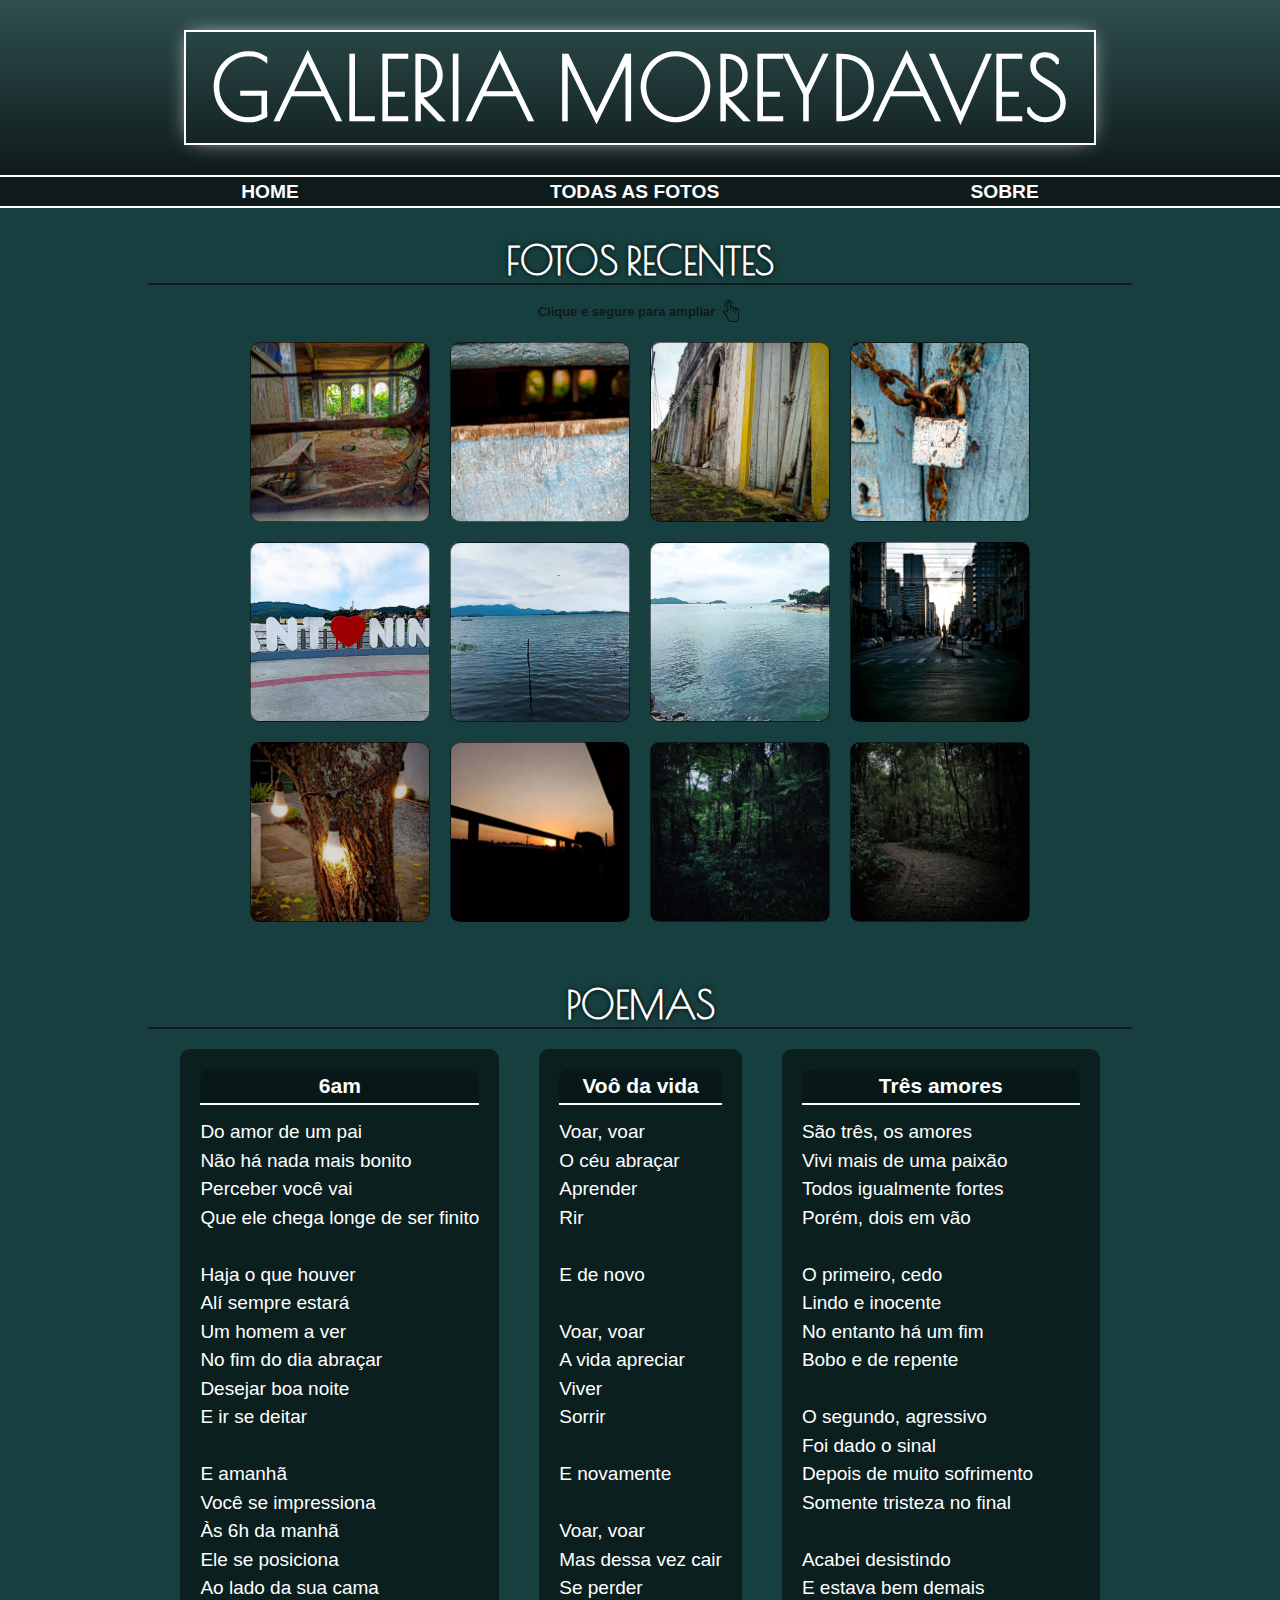
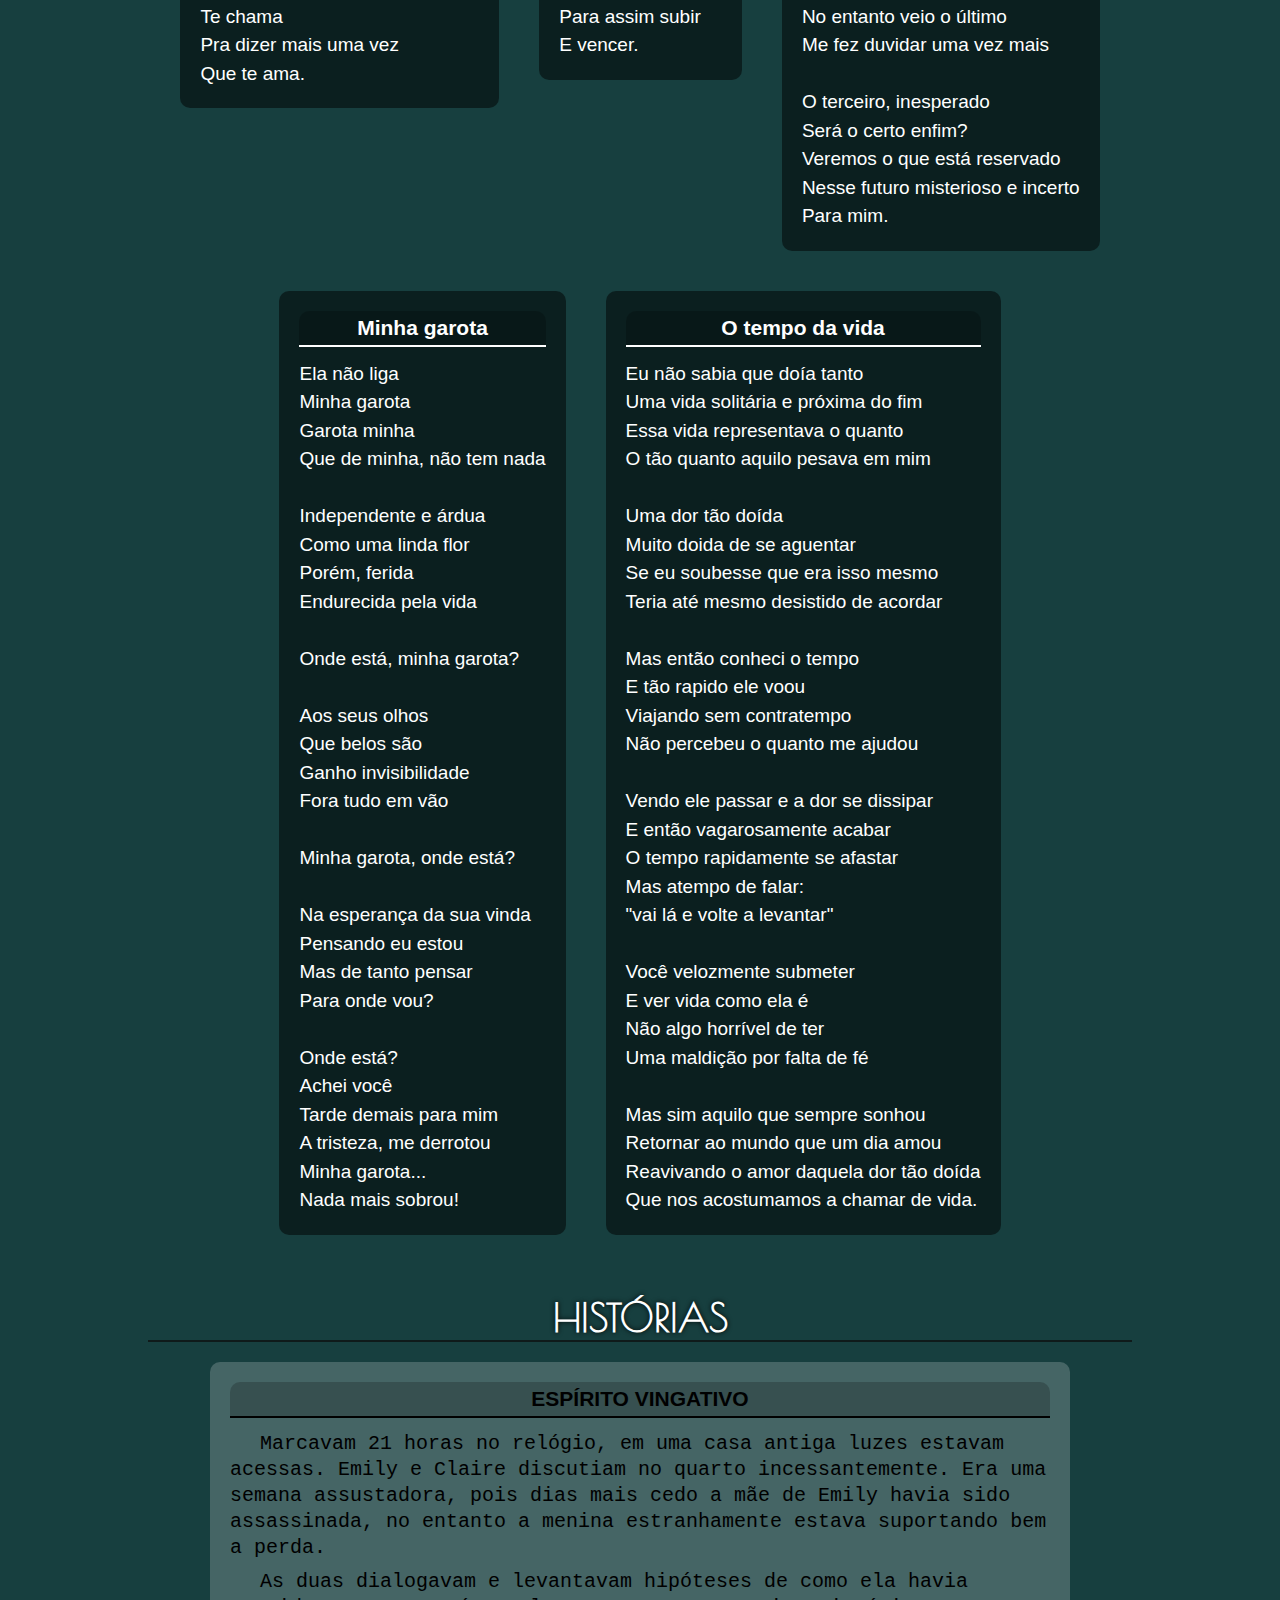
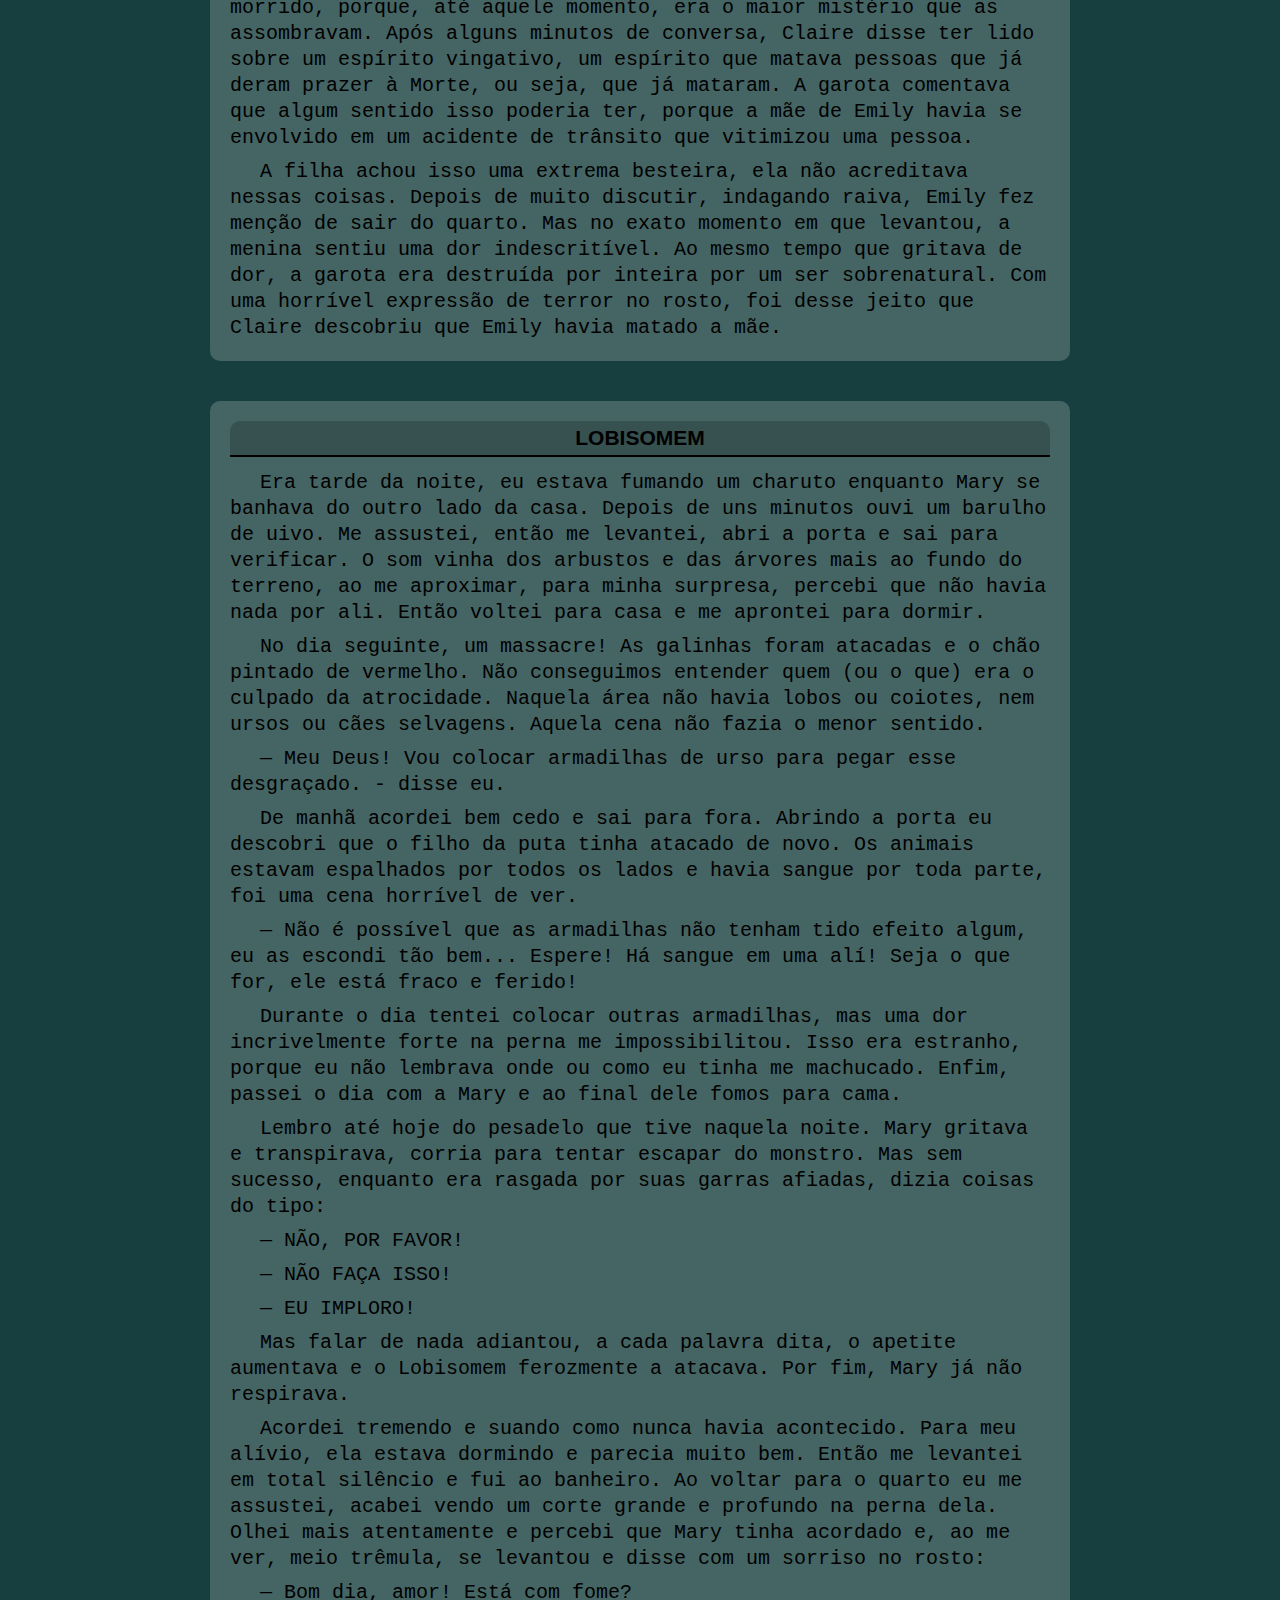
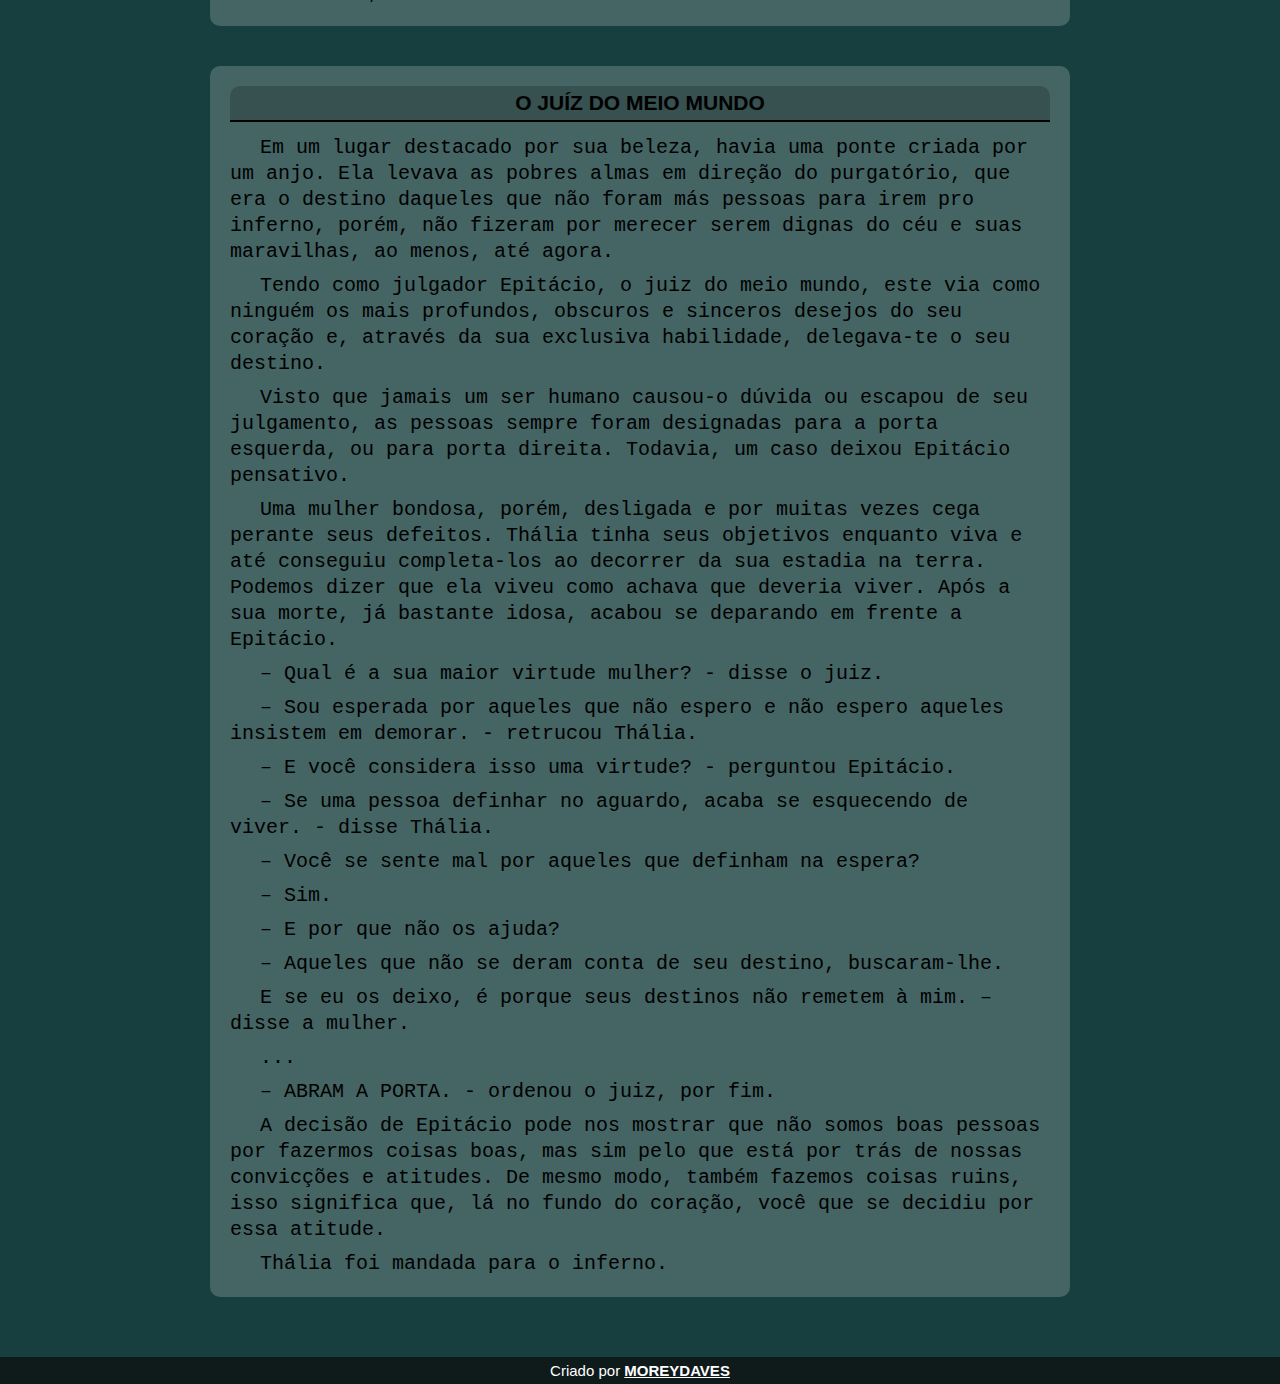
<file: index.html>
<!DOCTYPE html>
<html lang="pt-br">
<head>
    <meta charset="UTF-8">
    <meta http-equiv="X-UA-Compatible" content="IE=edge">
    <meta name="viewport" content="width=device-width, initial-scale=1.0">
    <link rel="stylesheet" href="css/style.css">
    <link rel="stylesheet" href="css/main.css">
    <title>Galeria Moreydaves</title>
</head>
<body>
    <header>
        <span class="logo">
            GALERIA MOREYDAVES
        </span>
    </header>
    <nav>
        <a class="menu" href="index.html">HOME</a>
        <a class="menu" href="html/all-pics.html">TODAS AS FOTOS</a>
        <a class="menu" href="html/about.html">SOBRE</a>
    </nav>
    <main>
        <section class="fotos">
            <h2 class="subtitulo">FOTOS RECENTES</h2>
            <div id="click-warning">
                <p>Clique e segure para ampliar</p>
                <img src="images/click.png">
            </div>
            <article>
                <div class="pic" id="p1"></div>
                <div class="pic" id="p2"></div>
                <div class="pic" id="p3"></div>
                <div class="pic" id="p4"></div>
                <div class="pic" id="p5"></div>
                <div class="pic" id="p6"></div>
                <div class="pic" id="p7"></div>
                <div class="pic" id="p8"></div>
                <div class="pic" id="p9"></div>
                <div class="pic" id="p10"></div>
                <div class="pic" id="p11"></div>
                <div class="pic" id="p12"></div>
            </article>
        </section>
        <section class="poemas">
            <h2 class="subtitulo">POEMAS</h2>
            <article>

<div class="text">
<h3>6am</h3>
<pre>
Do amor de um pai
Não há nada mais bonito
Perceber você vai
Que ele chega longe de ser finito

Haja o que houver
Alí sempre estará
Um homem a ver
No fim do dia abraçar
Desejar boa noite
E ir se deitar

E amanhã
Você se impressiona
Às 6h da manhã
Ele se posiciona
Ao lado da sua cama
Te chama
Pra dizer mais uma vez
Que te ama.
</pre>
</div>

<div class="text">
<h3>Voô da vida</h3>
<pre>
Voar, voar
O céu abraçar
Aprender
Rir

E de novo

Voar, voar
A vida apreciar
Viver
Sorrir

E novamente

Voar, voar
Mas dessa vez cair
Se perder
Para assim subir
E vencer.
</pre>
</div>


<div class="text">
<h3>Três amores</h3>
<pre>
São três, os amores
Vivi mais de uma paixão
Todos igualmente fortes
Porém, dois em vão

O primeiro, cedo
Lindo e inocente
No entanto há um fim
Bobo e de repente

O segundo, agressivo
Foi dado o sinal
Depois de muito sofrimento
Somente tristeza no final

Acabei desistindo
E estava bem demais
No entanto veio o último
Me fez duvidar uma vez mais

O terceiro, inesperado
Será o certo enfim?
Veremos o que está reservado
Nesse futuro misterioso e incerto
Para mim.
</pre>
</div>

<div class="text">
<h3>Minha garota</h3>
<pre>
Ela não liga
Minha garota
Garota minha
Que de minha, não tem nada

Independente e árdua
Como uma linda flor
Porém, ferida
Endurecida pela vida

Onde está, minha garota?

Aos seus olhos
Que belos são
Ganho invisibilidade
Fora tudo em vão

Minha garota, onde está?

Na esperança da sua vinda
Pensando eu estou
Mas de tanto pensar
Para onde vou?

Onde está?
Achei você
Tarde demais para mim
A tristeza, me derrotou
Minha garota...
Nada mais sobrou!
</pre>
</div>

<div class="text">
<h3>O tempo da vida</h3>
<pre id="tempo-vida">
Eu não sabia que doía tanto
Uma vida solitária e próxima do fim
Essa vida representava o quanto
O tão quanto aquilo pesava em mim

Uma dor tão doída
Muito doida de se aguentar
Se eu soubesse que era isso mesmo
Teria até mesmo desistido de acordar

Mas então conheci o tempo
E tão rapido ele voou
Viajando sem contratempo
Não percebeu o quanto me ajudou

Vendo ele passar e a dor se dissipar
E então vagarosamente acabar
O tempo rapidamente se afastar
Mas atempo de falar: 
"vai lá e volte a levantar"

Você velozmente submeter
E ver vida como ela é
Não algo horrível de ter
Uma maldição por falta de fé

Mas sim aquilo que sempre sonhou
Retornar ao mundo que um dia amou
Reavivando o amor daquela dor tão doída
Que nos acostumamos a chamar de vida.
</pre>
</div>

            </article>
        </section>
        <section class="hist">
            <h2 class="subtitulo">HISTÓRIAS</h2>
            <article>
                <div class="text">
                    <h3>ESPÍRITO VINGATIVO</h3>
                        <p>
                            Marcavam 21 horas no relógio, em uma casa antiga luzes
                            estavam acessas. Emily e Claire discutiam no quarto incessantemente. Era uma semana
                            assustadora, pois dias mais cedo a mãe de Emily havia sido assassinada,
                            no entanto a menina estranhamente estava suportando bem a perda.
                        <p>
                            As duas dialogavam e levantavam hipóteses de como ela havia morrido, porque, até aquele momento, era o maior mistério que as assombravam.
                            Após alguns minutos de conversa, Claire disse ter lido sobre um
                            espírito vingativo, um espírito que matava pessoas que já deram
                            prazer à Morte, ou seja, que já mataram. A garota comentava que algum sentido isso poderia
                            ter, porque a mãe de Emily havia se envolvido em um acidente de
                            trânsito que vitimizou uma pessoa.
                        </p>
                        <p>
                            A filha achou isso uma extrema besteira, ela não acreditava
                            nessas coisas. Depois de muito discutir, indagando raiva, Emily fez menção de sair do
                            quarto. Mas no exato momento em que levantou, a menina sentiu uma dor
                            indescritível. Ao mesmo tempo que gritava de dor, a garota era destruída por inteira por um ser sobrenatural. Com uma horrível expressão de terror
                            no rosto, foi desse jeito que Claire descobriu que Emily havia matado
                            a mãe.
                        </p>
                </div>
                <div class="text">
                    <h3>LOBISOMEM</h3>
                    <p>
                        Era tarde da noite, eu estava fumando um charuto enquanto Mary
                        se banhava do outro lado da casa. Depois de uns minutos ouvi um barulho de uivo. Me assustei, então me levantei, abri
                        a porta e sai para verificar. O som vinha dos arbustos e das árvores mais ao fundo do terreno, ao me aproximar, para minha surpresa, percebi que não havia nada por ali. Então voltei
                        para casa e me aprontei para dormir.</p>
                    <p>
                        No dia seguinte, um massacre! As galinhas
                        foram atacadas e o chão pintado de vermelho. Não conseguimos entender quem (ou o que) era o culpado da atrocidade. Naquela área não havia lobos ou coiotes, nem ursos ou cães selvagens. Aquela cena não fazia o menor sentido.
                    </p>
                    
                    <p>
                        — Meu Deus! Vou colocar armadilhas de urso para pegar esse
                        desgraçado. - disse eu.
                    </p>
                    <p>
                        De manhã acordei bem cedo e sai para fora. Abrindo a porta eu descobri que o filho da puta tinha atacado de novo.
                        Os animais estavam espalhados por todos os lados e havia sangue por toda parte, foi uma cena horrível de ver.
                    </p>
                    <p>
                        — Não é possível que as armadilhas não tenham tido efeito algum, eu as escondi tão bem... Espere! Há sangue em uma alí! Seja o que for, ele está fraco e ferido!
                    </p>
                    <p>
                        Durante o dia tentei colocar outras armadilhas, mas uma dor incrivelmente
                        forte na perna me impossibilitou. Isso era estranho, porque eu não lembrava onde ou como eu tinha me machucado. Enfim, passei o dia com a Mary e ao final dele fomos para cama.
                    </p>
                    <p>
                        Lembro até hoje do pesadelo que tive naquela noite. Mary gritava
                        e transpirava, corria para tentar escapar do monstro. Mas sem sucesso, enquanto era rasgada por suas garras afiadas, dizia coisas do tipo:
                    </p>
                    <p>— NÃO, POR FAVOR!</p>
                    <p>— NÃO FAÇA ISSO!</p>
                    <p>— EU IMPLORO!</p>
                    <p>
                        Mas falar de nada adiantou, a cada palavra dita, o apetite
                        aumentava e o Lobisomem ferozmente a atacava. Por fim, Mary já não
                        respirava.
                    </p>
                    <p>
                        Acordei tremendo e suando como nunca havia acontecido. Para
                        meu alívio, ela estava dormindo e parecia muito bem. Então me levantei em total silêncio e fui ao banheiro. Ao voltar para o quarto eu me assustei, acabei vendo um corte grande
                        e profundo na perna dela. Olhei mais atentamente e percebi que Mary tinha acordado e, ao me ver, meio trêmula, se levantou e disse com um sorriso no rosto:
                    </p>
                    <p>— Bom dia, amor! Está com fome?</p>
                </div>
                <div class="text">
                    <h3>O JUÍZ DO MEIO MUNDO</h3>
                    <p>
                        Em um lugar destacado por sua beleza, havia uma ponte criada
                        por um anjo. Ela levava as pobres almas em direção do purgatório, que
                        era o destino daqueles que não foram más pessoas para irem pro
                        inferno, porém, não fizeram por merecer serem dignas do céu e suas
                        maravilhas, ao menos, até agora.
                    <p>
                        Tendo como julgador Epitácio, o juiz do meio mundo, este via
                        como ninguém os mais profundos, obscuros e sinceros desejos do seu
                        coração e, através da sua exclusiva habilidade, delegava-te o seu
                        destino.
                    </p>
                    <p>
                        Visto que jamais um ser humano causou-o dúvida ou escapou de
                        seu julgamento, as pessoas sempre foram designadas para a porta
                        esquerda, ou para porta direita. Todavia, um caso deixou Epitácio
                        pensativo.
                    </p>
                    <p>
                        Uma mulher bondosa, porém, desligada e por muitas vezes cega
                        perante seus defeitos. Thália tinha seus objetivos enquanto viva e até
                        conseguiu completa-los ao decorrer da sua estadia na terra. Podemos
                        dizer que ela viveu como achava que deveria viver. Após a sua morte,
                        já bastante idosa, acabou se deparando em frente a Epitácio.
                    </p>
                    <p>
                        – Qual é a sua maior virtude mulher? - disse o juiz.
                    </p>
                    <p>
                        – Sou esperada por aqueles que não espero e não espero aqueles
                    insistem em demorar. - retrucou Thália.
                    </p>
                    <p>
                        – E você considera isso uma virtude? - perguntou Epitácio.
                    </p>
                    <p>
                        – Se uma pessoa definhar no aguardo, acaba se esquecendo de
                        viver. - disse Thália.
                    </p>
                    <p>
                        – Você se sente mal por aqueles que definham na espera?
                    </p>
                    <p>
                        – Sim.
                    </p>
                    <p>
                        – E por que não os ajuda?
                    </p>
                    <p>
                        – Aqueles que não se deram conta de seu destino, buscaram-lhe.
                    </p>
                    <p>
                        E se eu os deixo, é porque seus destinos não remetem à mim.
                        – disse a mulher.
                    </p>
                    <p>...</p>
                    <p>– ABRAM A PORTA. - ordenou o juiz, por fim.</p>
                    <p>
                        A decisão de Epitácio pode nos mostrar que não somos boas pessoas
                        por fazermos coisas boas, mas sim pelo que está por trás de nossas
                        convicções e atitudes. De mesmo modo, também fazemos coisas ruins, isso significa
                        que, lá no fundo do coração, você que se decidiu por essa atitude.
                    </p>
                    <p>Thália foi mandada para o inferno.</p>
                </div>
            </article>
        </section>
    </main>
    <footer>
        Criado por 
        <a target="_blank" href="http://instagram.com/moreydaves">
            MOREYDAVES
        </a>
    </footer>
</body>
</html>
</file>
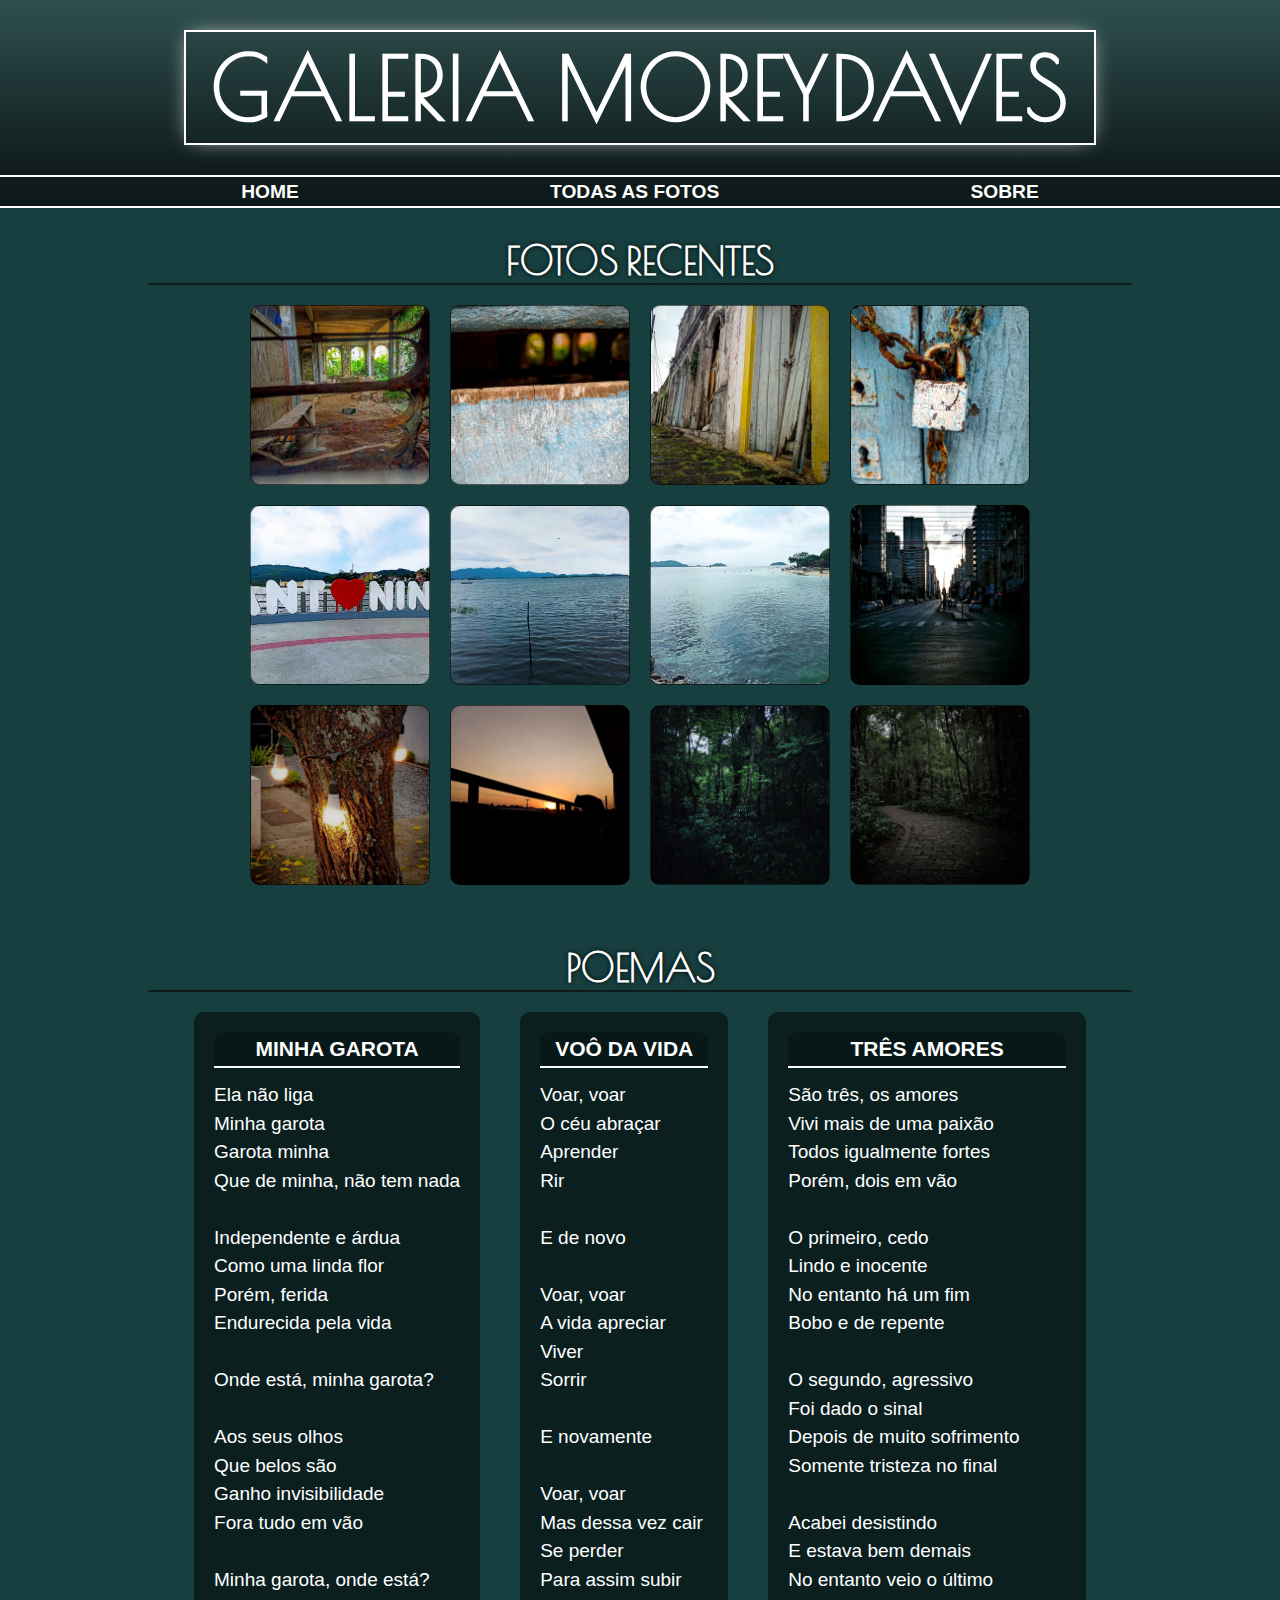
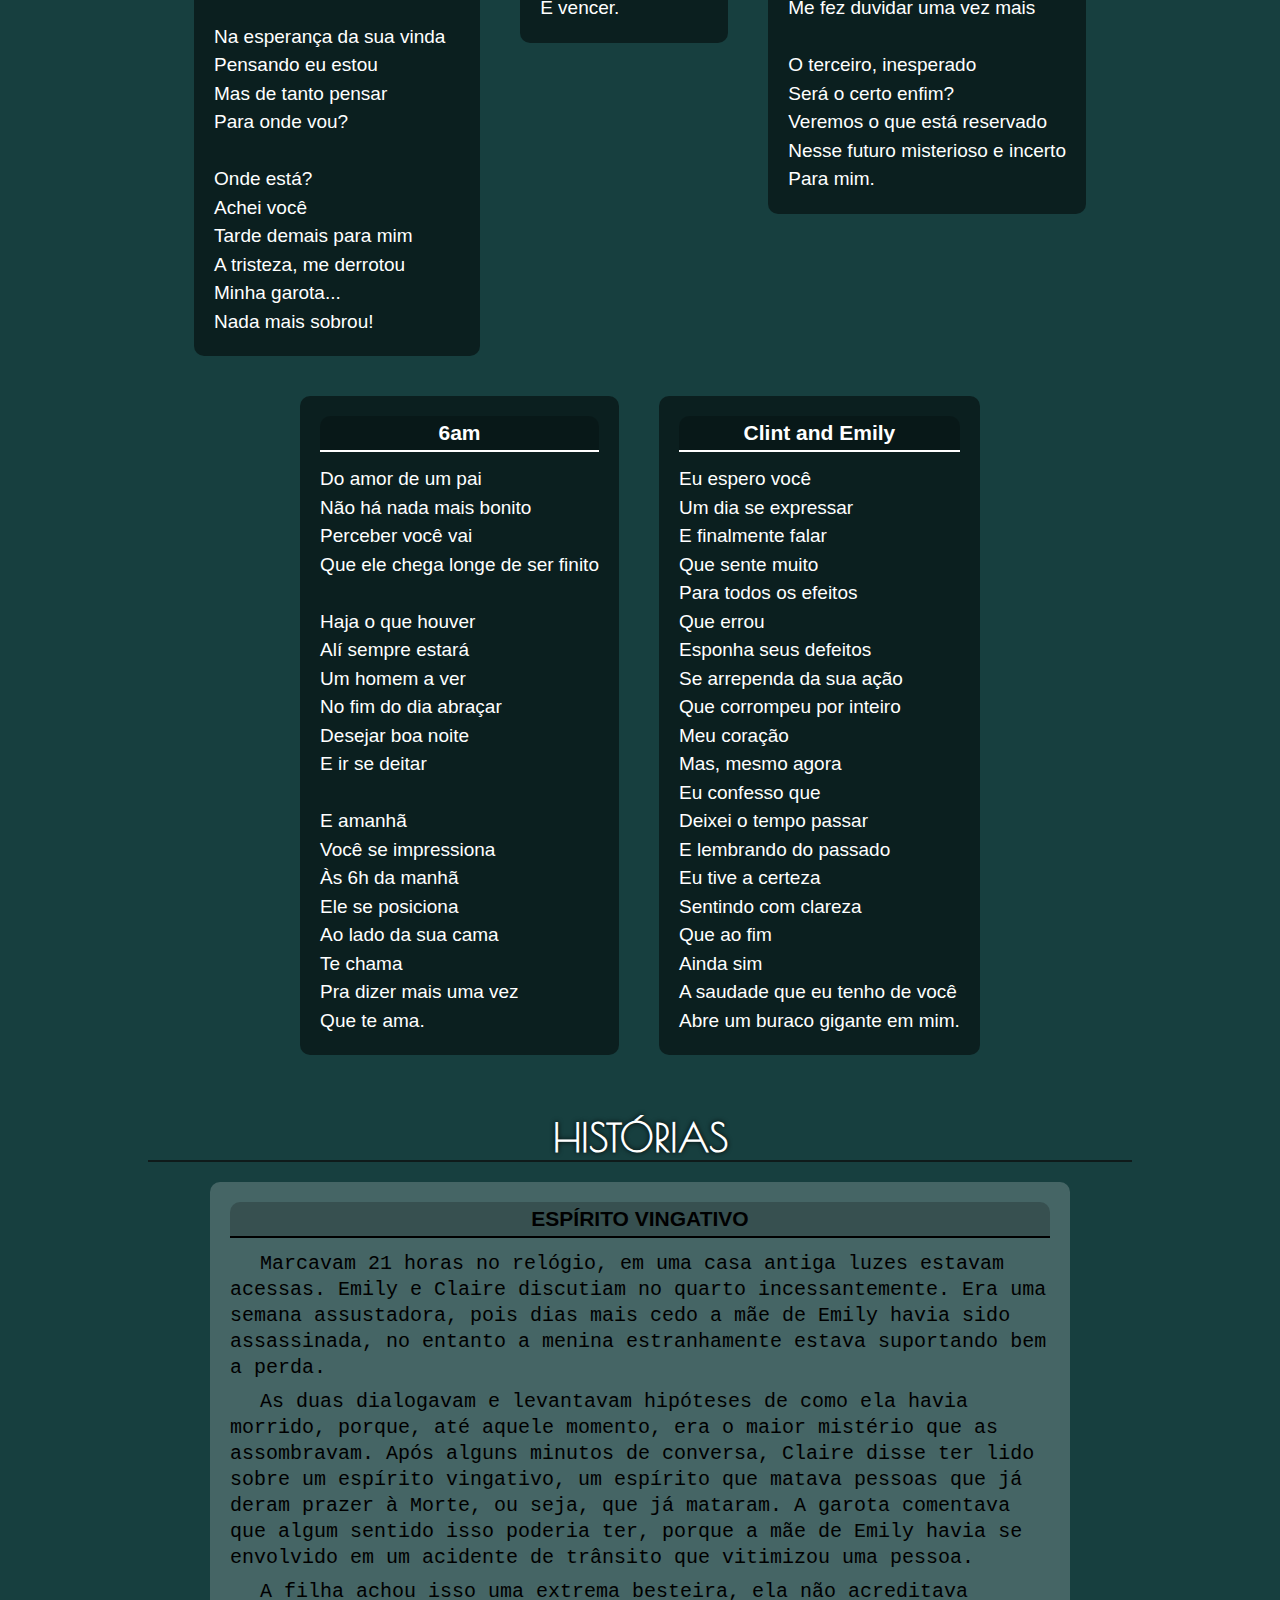
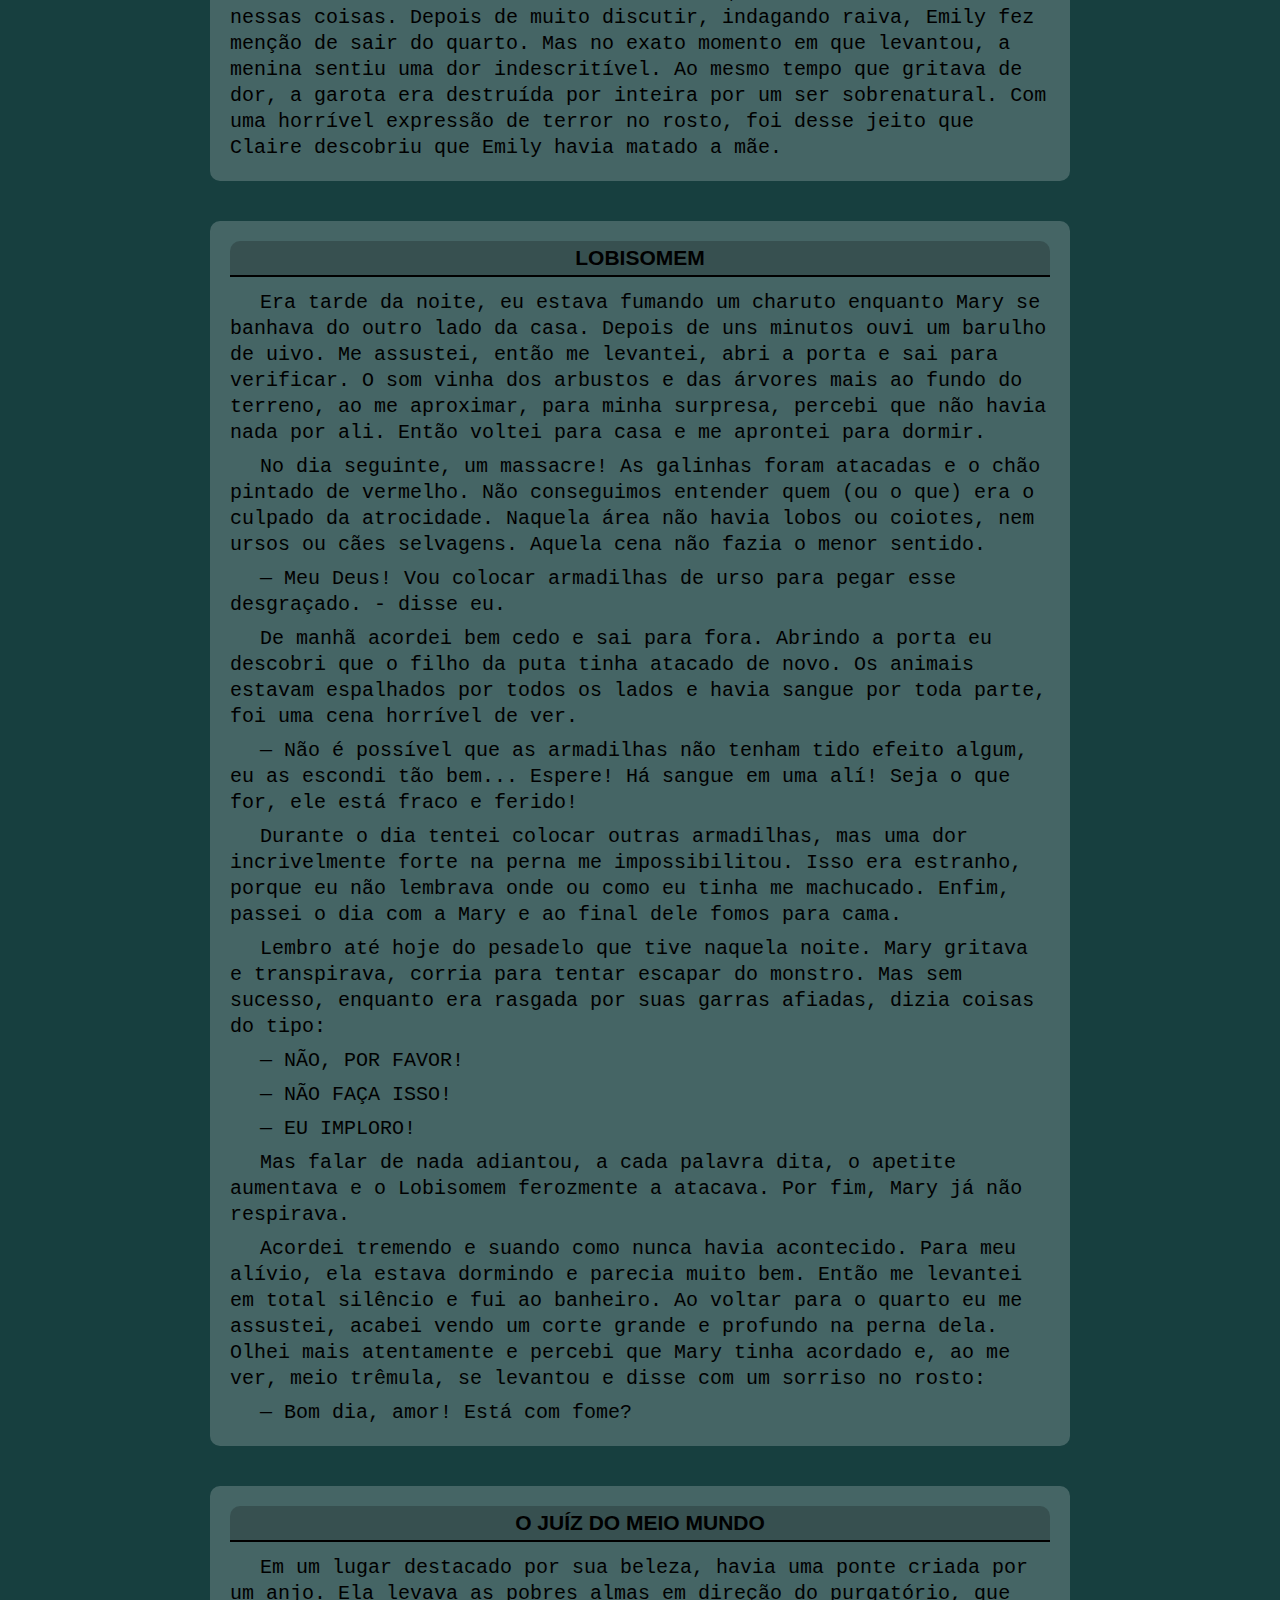
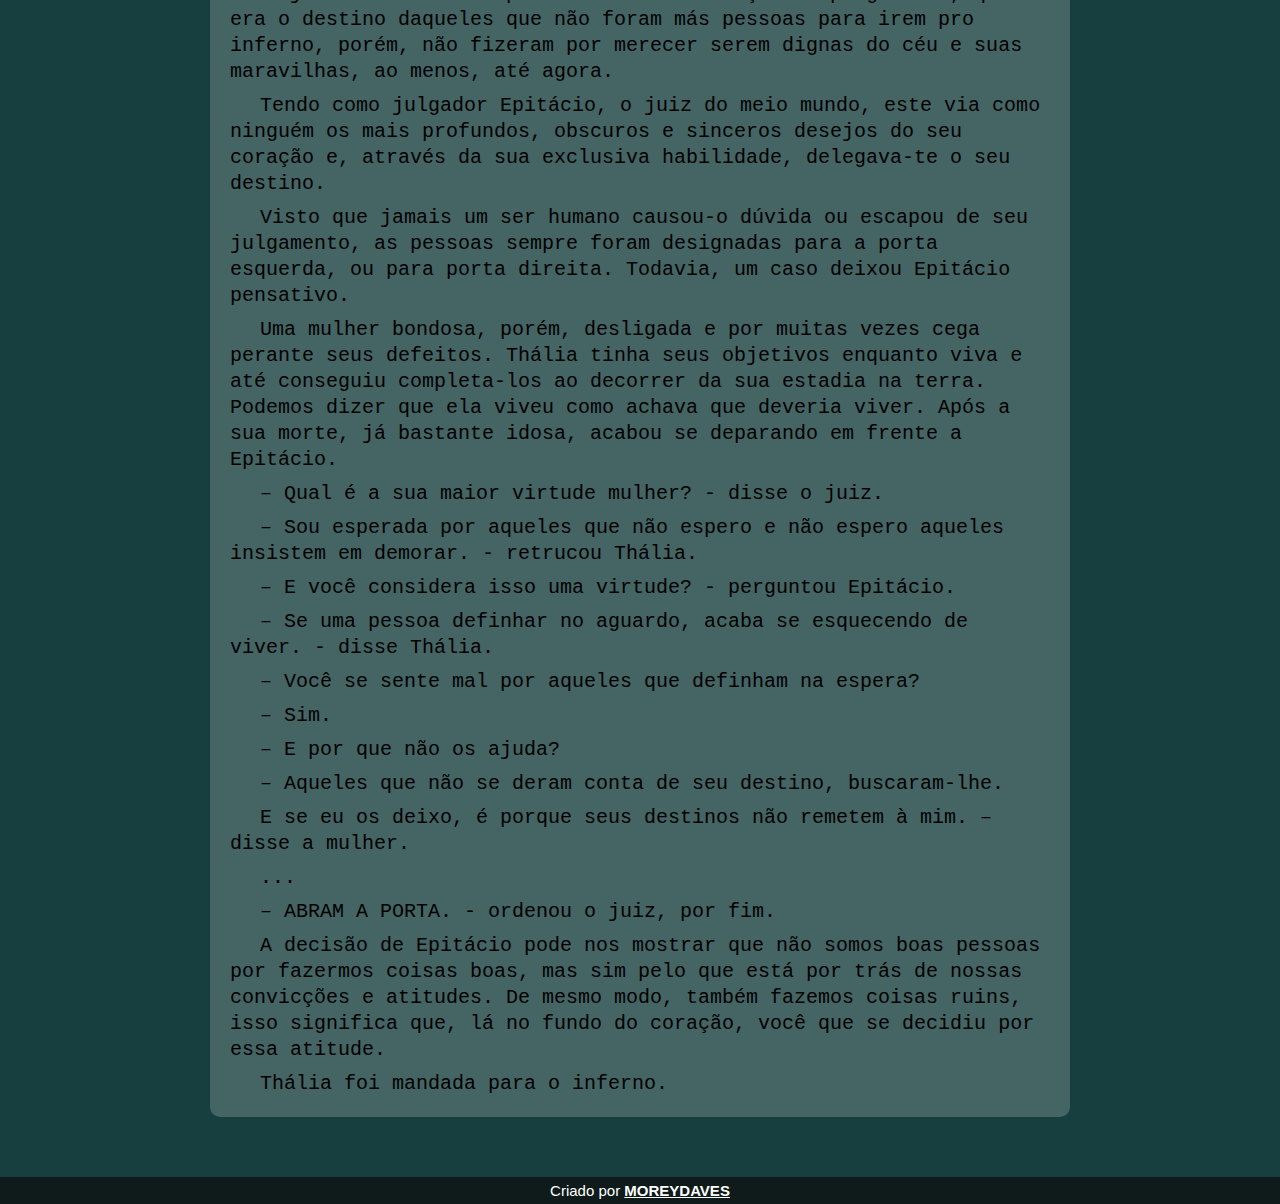
<file: html/index.html>
<!DOCTYPE html>
<html lang="pt-br">
<head>
    <meta charset="UTF-8">
    <meta http-equiv="X-UA-Compatible" content="IE=edge">
    <meta name="viewport" content="width=device-width, initial-scale=1.0">
    <link rel="stylesheet" href="../css/style.css">
    <link rel="stylesheet" href="../css/main.css">
    <title>Galeria Moreydaves</title>
</head>
<body>
    <header>
        <span class="logo">
            GALERIA MOREYDAVES
        </span>
    </header>
    <nav>
        <a class="menu" href="index.html">HOME</a>
        <a class="menu" href="all-pics.html">TODAS AS FOTOS</a>
        <a class="menu" href="about.html">SOBRE</a>
    </nav>
    <main>
        <section class="fotos">
            <h2 class="subtitulo">FOTOS RECENTES</h2>
            <article>
                <div class="pic" id="p1"></div>
                <div class="pic" id="p2"></div>
                <div class="pic" id="p3"></div>
                <div class="pic" id="p4"></div>
                <div class="pic" id="p5"></div>
                <div class="pic" id="p6"></div>
                <div class="pic" id="p7"></div>
                <div class="pic" id="p8"></div>
                <div class="pic" id="p9"></div>
                <div class="pic" id="p10"></div>
                <div class="pic" id="p11"></div>
                <div class="pic" id="p12"></div>
            </article>
        </section>
        <section class="poemas">
            <h2 class="subtitulo">POEMAS</h2>
            <article>
<div class="text">
<h3>MINHA GAROTA</h3>
<pre>
Ela não liga
Minha garota
Garota minha
Que de minha, não tem nada

Independente e árdua
Como uma linda flor
Porém, ferida
Endurecida pela vida

Onde está, minha garota?

Aos seus olhos
Que belos são
Ganho invisibilidade
Fora tudo em vão

Minha garota, onde está?

Na esperança da sua vinda
Pensando eu estou
Mas de tanto pensar
Para onde vou?

Onde está?
Achei você
Tarde demais para mim
A tristeza, me derrotou
Minha garota...
Nada mais sobrou!
</pre>
</div>

<div class="text">
<h3>VOÔ DA VIDA</h3>
<pre>
Voar, voar
O céu abraçar
Aprender
Rir

E de novo

Voar, voar
A vida apreciar
Viver
Sorrir

E novamente

Voar, voar
Mas dessa vez cair
Se perder
Para assim subir
E vencer.
</pre>
</div>

<div class="text">
<h3>TRÊS AMORES</h3>
<pre>
São três, os amores
Vivi mais de uma paixão
Todos igualmente fortes
Porém, dois em vão

O primeiro, cedo
Lindo e inocente
No entanto há um fim
Bobo e de repente

O segundo, agressivo
Foi dado o sinal
Depois de muito sofrimento
Somente tristeza no final

Acabei desistindo
E estava bem demais
No entanto veio o último
Me fez duvidar uma vez mais

O terceiro, inesperado
Será o certo enfim?
Veremos o que está reservado
Nesse futuro misterioso e incerto
Para mim.
</pre>
</div>

<div class="text">
<h3>6am</h3>
<pre>
Do amor de um pai
Não há nada mais bonito
Perceber você vai
Que ele chega longe de ser finito

Haja o que houver
Alí sempre estará
Um homem a ver
No fim do dia abraçar
Desejar boa noite
E ir se deitar

E amanhã
Você se impressiona
Às 6h da manhã
Ele se posiciona
Ao lado da sua cama
Te chama
Pra dizer mais uma vez
Que te ama.
</pre>
</div>

<div class="text">
<h3>Clint and Emily</h3>
<pre>
Eu espero você
Um dia se expressar
E finalmente falar
Que sente muito
Para todos os efeitos
Que errou
Esponha seus defeitos
Se arrependa da sua ação
Que corrompeu por inteiro
Meu coração
Mas, mesmo agora
Eu confesso que
Deixei o tempo passar
E lembrando do passado
Eu tive a certeza
Sentindo com clareza
Que ao fim
Ainda sim
A saudade que eu tenho de você
Abre um buraco gigante em mim.
</pre>
</div>

            </article>
        </section>
        <section class="hist">
            <h2 class="subtitulo">HISTÓRIAS</h2>
            <article>
                <div class="text">
                    <h3>ESPÍRITO VINGATIVO</h3>
                        <p>
                            Marcavam 21 horas no relógio, em uma casa antiga luzes
                            estavam acessas. Emily e Claire discutiam no quarto incessantemente. Era uma semana
                            assustadora, pois dias mais cedo a mãe de Emily havia sido assassinada,
                            no entanto a menina estranhamente estava suportando bem a perda.
                        <p>
                            As duas dialogavam e levantavam hipóteses de como ela havia morrido, porque, até aquele momento, era o maior mistério que as assombravam.
                            Após alguns minutos de conversa, Claire disse ter lido sobre um
                            espírito vingativo, um espírito que matava pessoas que já deram
                            prazer à Morte, ou seja, que já mataram. A garota comentava que algum sentido isso poderia
                            ter, porque a mãe de Emily havia se envolvido em um acidente de
                            trânsito que vitimizou uma pessoa.
                        </p>
                        <p>
                            A filha achou isso uma extrema besteira, ela não acreditava
                            nessas coisas. Depois de muito discutir, indagando raiva, Emily fez menção de sair do
                            quarto. Mas no exato momento em que levantou, a menina sentiu uma dor
                            indescritível. Ao mesmo tempo que gritava de dor, a garota era destruída por inteira por um ser sobrenatural. Com uma horrível expressão de terror
                            no rosto, foi desse jeito que Claire descobriu que Emily havia matado
                            a mãe.
                        </p>
                </div>
                <div class="text">
                    <h3>LOBISOMEM</h3>
                    <p>
                        Era tarde da noite, eu estava fumando um charuto enquanto Mary
                        se banhava do outro lado da casa. Depois de uns minutos ouvi um barulho de uivo. Me assustei, então me levantei, abri
                        a porta e sai para verificar. O som vinha dos arbustos e das árvores mais ao fundo do terreno, ao me aproximar, para minha surpresa, percebi que não havia nada por ali. Então voltei
                        para casa e me aprontei para dormir.</p>
                    <p>
                        No dia seguinte, um massacre! As galinhas
                        foram atacadas e o chão pintado de vermelho. Não conseguimos entender quem (ou o que) era o culpado da atrocidade. Naquela área não havia lobos ou coiotes, nem ursos ou cães selvagens. Aquela cena não fazia o menor sentido.
                    </p>
                    
                    <p>
                        — Meu Deus! Vou colocar armadilhas de urso para pegar esse
                        desgraçado. - disse eu.
                    </p>
                    <p>
                        De manhã acordei bem cedo e sai para fora. Abrindo a porta eu descobri que o filho da puta tinha atacado de novo.
                        Os animais estavam espalhados por todos os lados e havia sangue por toda parte, foi uma cena horrível de ver.
                    </p>
                    <p>
                        — Não é possível que as armadilhas não tenham tido efeito algum, eu as escondi tão bem... Espere! Há sangue em uma alí! Seja o que for, ele está fraco e ferido!
                    </p>
                    <p>
                        Durante o dia tentei colocar outras armadilhas, mas uma dor incrivelmente
                        forte na perna me impossibilitou. Isso era estranho, porque eu não lembrava onde ou como eu tinha me machucado. Enfim, passei o dia com a Mary e ao final dele fomos para cama.
                    </p>
                    <p>
                        Lembro até hoje do pesadelo que tive naquela noite. Mary gritava
                        e transpirava, corria para tentar escapar do monstro. Mas sem sucesso, enquanto era rasgada por suas garras afiadas, dizia coisas do tipo:
                    </p>
                    <p>— NÃO, POR FAVOR!</p>
                    <p>— NÃO FAÇA ISSO!</p>
                    <p>— EU IMPLORO!</p>
                    <p>
                        Mas falar de nada adiantou, a cada palavra dita, o apetite
                        aumentava e o Lobisomem ferozmente a atacava. Por fim, Mary já não
                        respirava.
                    </p>
                    <p>
                        Acordei tremendo e suando como nunca havia acontecido. Para
                        meu alívio, ela estava dormindo e parecia muito bem. Então me levantei em total silêncio e fui ao banheiro. Ao voltar para o quarto eu me assustei, acabei vendo um corte grande
                        e profundo na perna dela. Olhei mais atentamente e percebi que Mary tinha acordado e, ao me ver, meio trêmula, se levantou e disse com um sorriso no rosto:
                    </p>
                    <p>— Bom dia, amor! Está com fome?</p>
                </div>
                <div class="text">
                    <h3>O JUÍZ DO MEIO MUNDO</h3>
                    <p>
                        Em um lugar destacado por sua beleza, havia uma ponte criada
                        por um anjo. Ela levava as pobres almas em direção do purgatório, que
                        era o destino daqueles que não foram más pessoas para irem pro
                        inferno, porém, não fizeram por merecer serem dignas do céu e suas
                        maravilhas, ao menos, até agora.
                    <p>
                        Tendo como julgador Epitácio, o juiz do meio mundo, este via
                        como ninguém os mais profundos, obscuros e sinceros desejos do seu
                        coração e, através da sua exclusiva habilidade, delegava-te o seu
                        destino.
                    </p>
                    <p>
                        Visto que jamais um ser humano causou-o dúvida ou escapou de
                        seu julgamento, as pessoas sempre foram designadas para a porta
                        esquerda, ou para porta direita. Todavia, um caso deixou Epitácio
                        pensativo.
                    </p>
                    <p>
                        Uma mulher bondosa, porém, desligada e por muitas vezes cega
                        perante seus defeitos. Thália tinha seus objetivos enquanto viva e até
                        conseguiu completa-los ao decorrer da sua estadia na terra. Podemos
                        dizer que ela viveu como achava que deveria viver. Após a sua morte,
                        já bastante idosa, acabou se deparando em frente a Epitácio.
                    </p>
                    <p>
                        – Qual é a sua maior virtude mulher? - disse o juiz.
                    </p>
                    <p>
                        – Sou esperada por aqueles que não espero e não espero aqueles
                    insistem em demorar. - retrucou Thália.
                    </p>
                    <p>
                        – E você considera isso uma virtude? - perguntou Epitácio.
                    </p>
                    <p>
                        – Se uma pessoa definhar no aguardo, acaba se esquecendo de
                        viver. - disse Thália.
                    </p>
                    <p>
                        – Você se sente mal por aqueles que definham na espera?
                    </p>
                    <p>
                        – Sim.
                    </p>
                    <p>
                        – E por que não os ajuda?
                    </p>
                    <p>
                        – Aqueles que não se deram conta de seu destino, buscaram-lhe.
                    </p>
                    <p>
                        E se eu os deixo, é porque seus destinos não remetem à mim.
                        – disse a mulher.
                    </p>
                    <p>...</p>
                    <p>– ABRAM A PORTA. - ordenou o juiz, por fim.</p>
                    <p>
                        A decisão de Epitácio pode nos mostrar que não somos boas pessoas
                        por fazermos coisas boas, mas sim pelo que está por trás de nossas
                        convicções e atitudes. De mesmo modo, também fazemos coisas ruins, isso significa
                        que, lá no fundo do coração, você que se decidiu por essa atitude.
                    </p>
                    <p>Thália foi mandada para o inferno.</p>
                </div>
            </article>
        </section>
    </main>
    <footer>
        Criado por 
        <a target="_blank" href="http://instagram.com/moreydaves">
            MOREYDAVES
        </a>
    </footer>
</body>
</html>
</file>
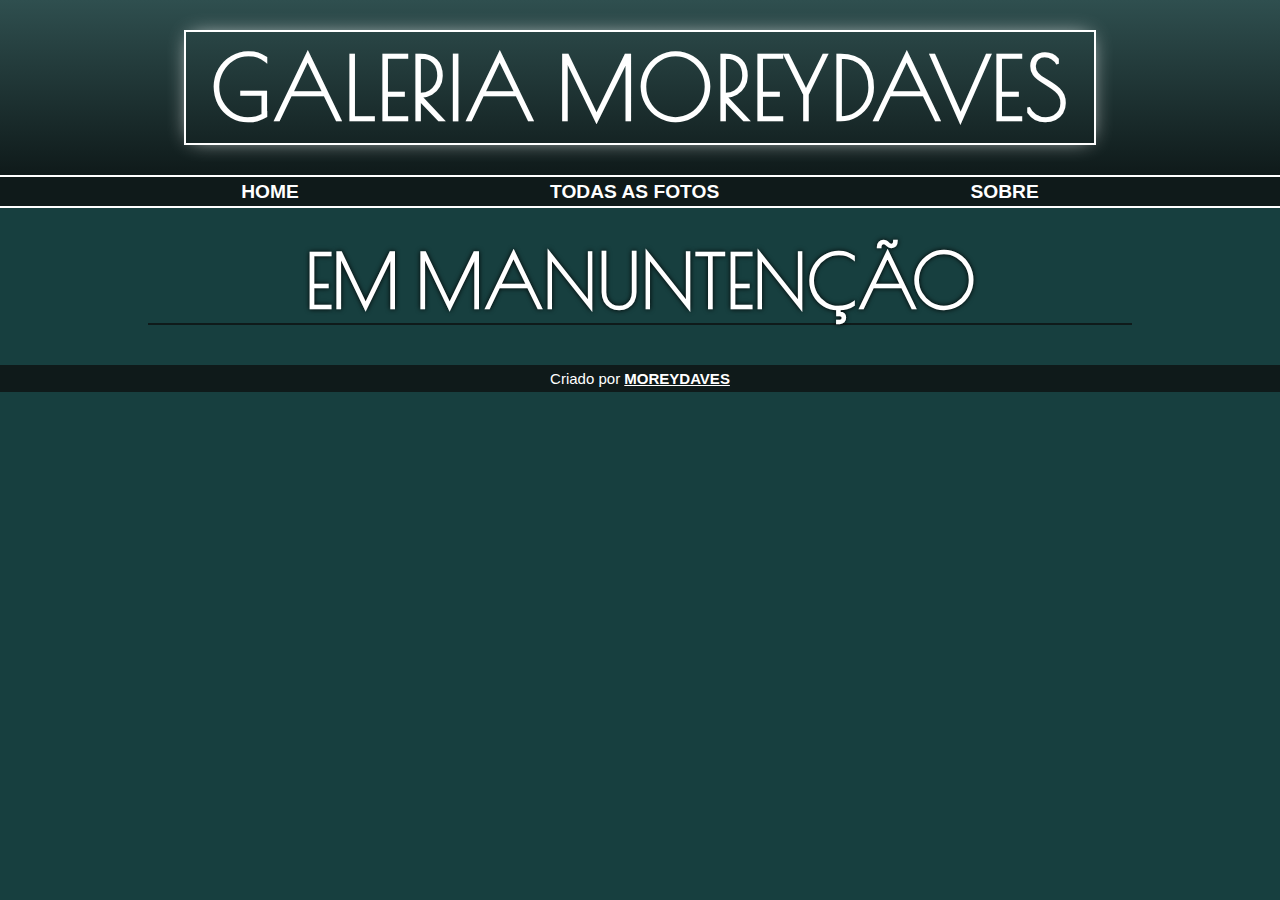
<file: html/about.html>
<!DOCTYPE html>
<html lang="pt-br">
<head>
    <meta charset="UTF-8">
    <meta http-equiv="X-UA-Compatible" content="IE=edge">
    <meta name="viewport" content="width=device-width, initial-scale=1.0">
    <link rel="stylesheet" href="../css/style.css">
    <title>Galeria Moreydaves</title>
</head>
<body>
    <header>
        <span class="logo">
            GALERIA MOREYDAVES
        </span>
    </header>
    <nav>
        <a class="menu" href="../index.html">HOME</a>
        <a class="menu" href="all-pics.html">TODAS AS FOTOS</a>
        <a class="menu" href="about.html">SOBRE</a>
    </nav>
    <main>
        <section class="fotos">
            <h2>
                EM MANUNTENÇÃO
            </h2>
        </section>
    </main>
    <footer>
        Criado por <a target="_blank" href="http://instagram.com/moreydaves">MOREYDAVES</a>
    </footer>
</body>
</html>
</file>
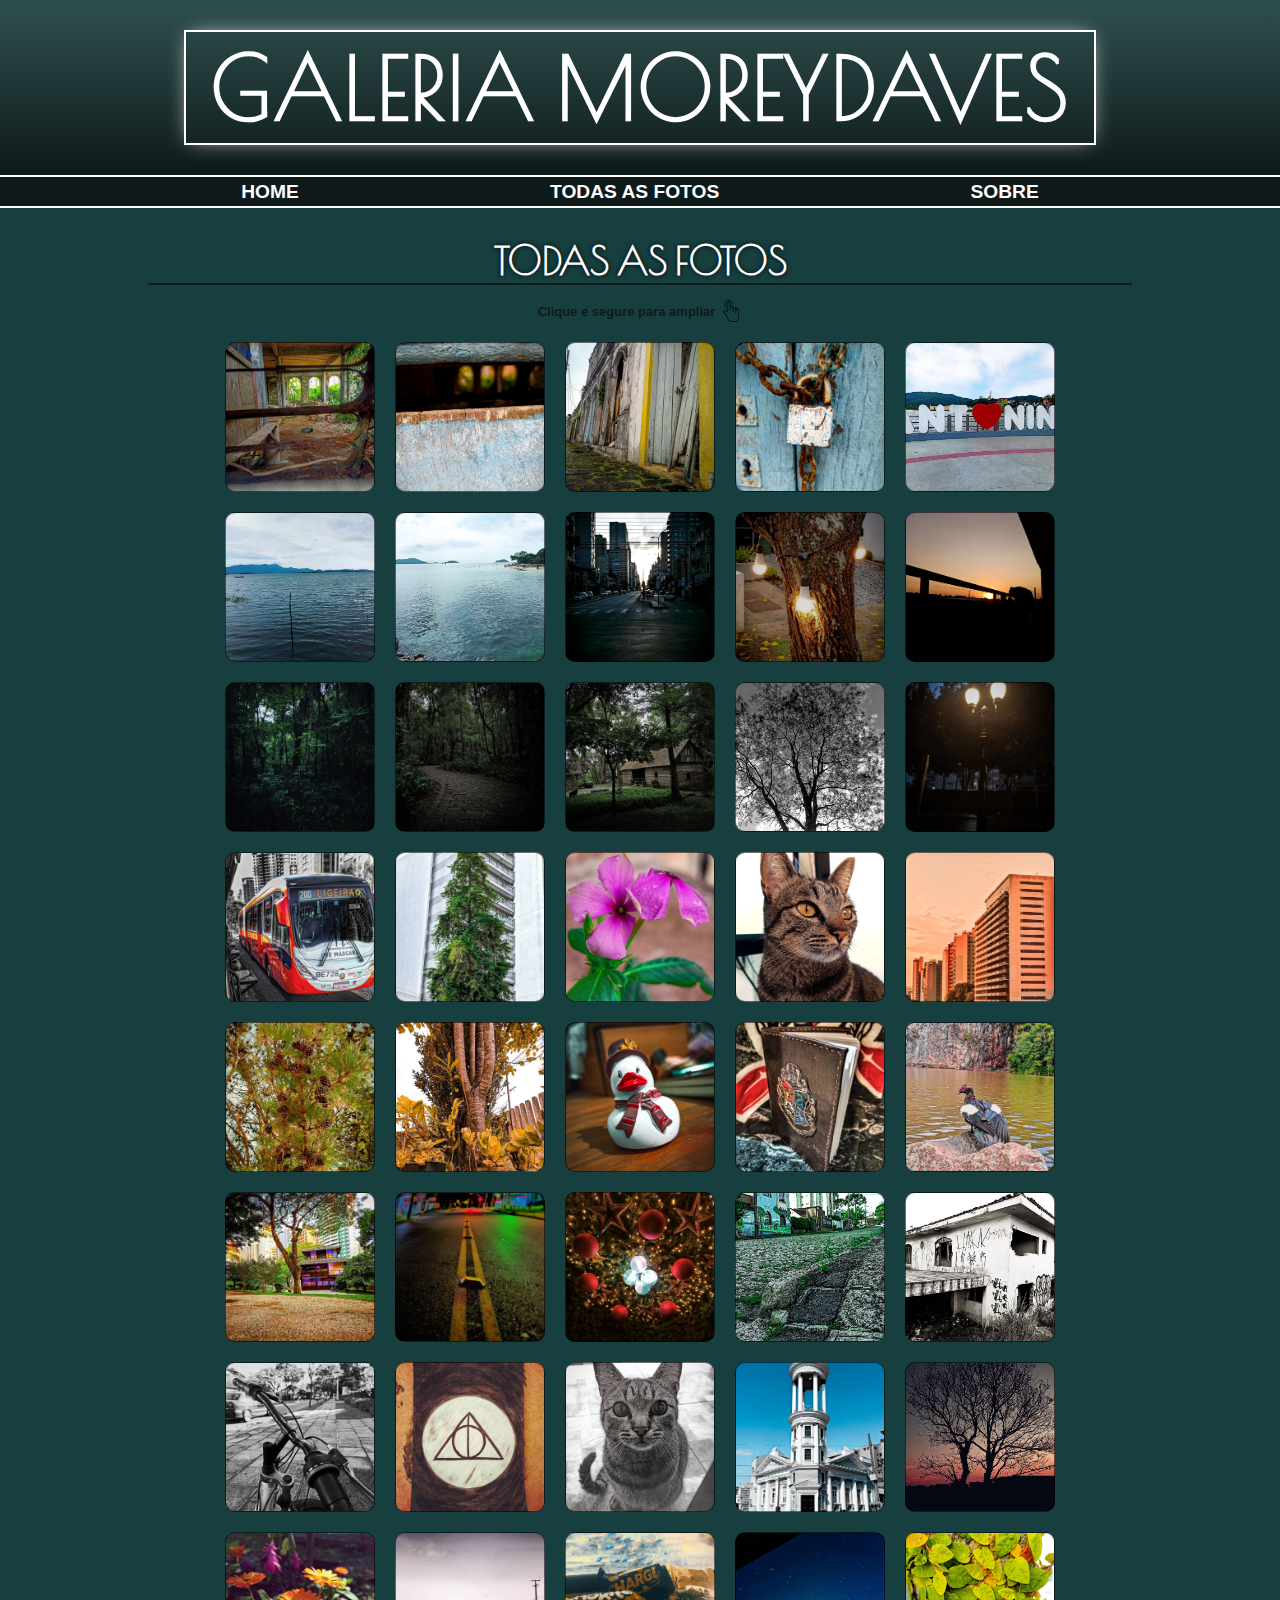
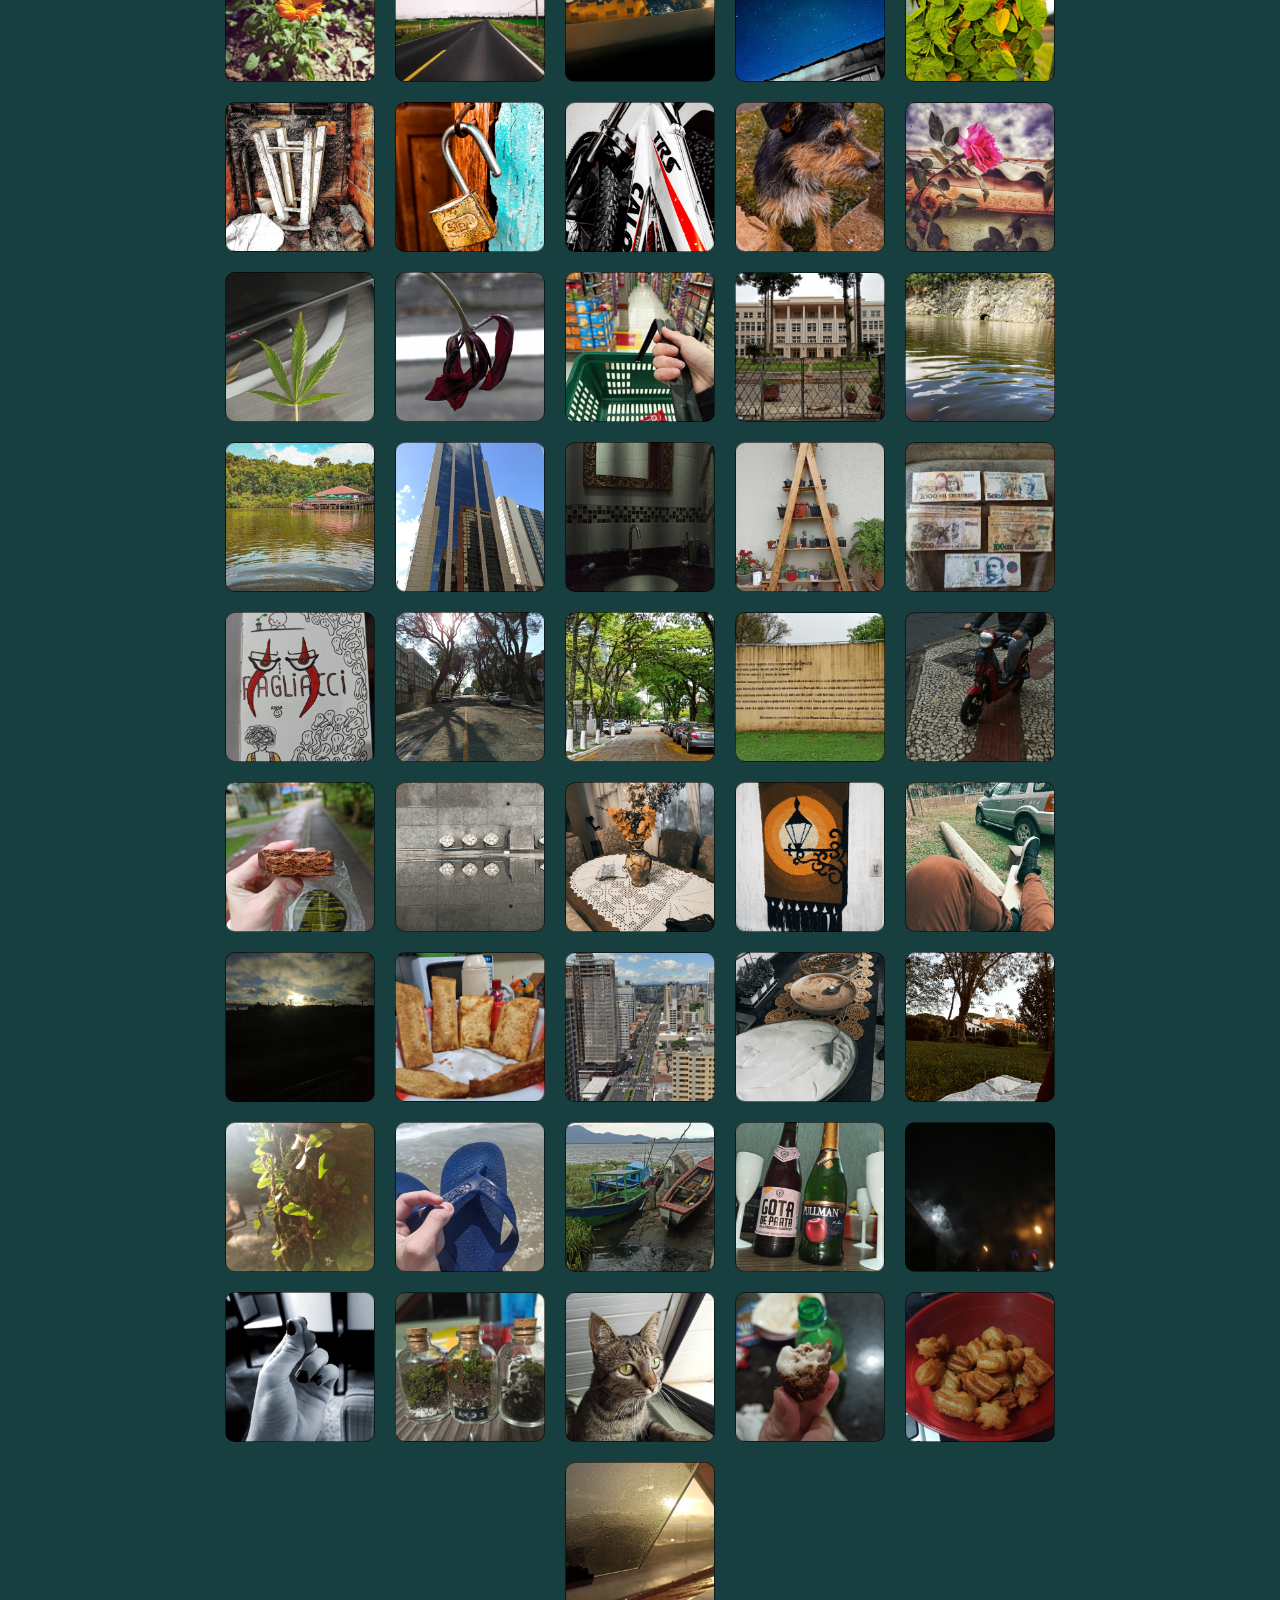
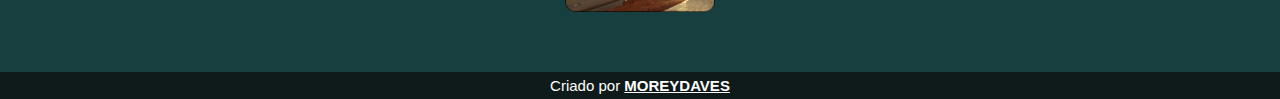
<file: html/all-pics.html>
<!DOCTYPE html>
<html lang="pt-br">
<head>
    <meta charset="UTF-8">
    <meta http-equiv="X-UA-Compatible" content="IE=edge">
    <meta name="viewport" content="width=device-width, initial-scale=1.0">
    <link rel="stylesheet" href="../css/style.css">
    <link rel="stylesheet" href="../css/all-pics.css">
    <title>Galeria Moreydaves</title>
</head>
<body>
    <header>
        <span class="logo">
            GALERIA MOREYDAVES
        </span>
    </header>
    <nav>
        <a class="menu" href="../index.html">HOME</a>
        <a class="menu" href="all-pics.html">TODAS AS FOTOS</a>
        <a class="menu" href="about.html">SOBRE</a>
    </nav>
    <main>
        <section class="fotos">
            <h2 class="subtitulo">TODAS AS FOTOS</h2>
            <div id="click-warning">
                <p>Clique e segure para ampliar</p>
                <img src="../images/click.png">
            </div>
            <article>
                <div class="pic" id="p1"></div>
                <div class="pic" id="p2"></div>
                <div class="pic" id="p3"></div>
                <div class="pic" id="p4"></div>
                <div class="pic" id="p5"></div>
                <div class="pic" id="p6"></div>
                <div class="pic" id="p7"></div>
                <div class="pic" id="p8"></div>
                <div class="pic" id="p9"></div>
                <div class="pic" id="p10"></div>
                <div class="pic" id="p11"></div>
                <div class="pic" id="p12"></div>
                <div class="pic" id="p13"></div>
                <div class="pic" id="p14"></div>
                <div class="pic" id="p15"></div>
                <div class="pic" id="p16"></div>
                <div class="pic" id="p17"></div>
                <div class="pic" id="p18"></div>
                <div class="pic" id="p19"></div>
                <div class="pic" id="p20"></div>
                <div class="pic" id="p21"></div>
                <div class="pic" id="p22"></div>
                <div class="pic" id="p23"></div>
                <div class="pic" id="p24"></div>
                <div class="pic" id="p25"></div>
                <div class="pic" id="p26"></div>
                <div class="pic" id="p27"></div>
                <div class="pic" id="p28"></div>
                <div class="pic" id="p29"></div>
                <div class="pic" id="p30"></div>
                <div class="pic" id="p31"></div>
                <div class="pic" id="p32"></div>
                <div class="pic" id="p33"></div>
                <div class="pic" id="p34"></div>
                <div class="pic" id="p35"></div>
                <div class="pic" id="p36"></div>
                <div class="pic" id="p37"></div>
                <div class="pic" id="p38"></div>
                <div class="pic" id="p39"></div>
                <div class="pic" id="p40"></div>
                <div class="pic" id="p41"></div>
                <div class="pic" id="p42"></div>
                <div class="pic" id="p43"></div>
                <div class="pic" id="p44"></div>
                <div class="pic" id="p45"></div>
                <div class="pic" id="p46"></div>
                <div class="pic" id="p47"></div>
                <div class="pic" id="p48"></div>
                <div class="pic" id="p49"></div>
                <div class="pic" id="p50"></div>
                <div class="pic" id="p51"></div>
                <div class="pic" id="p52"></div>
                <div class="pic" id="p53"></div>
                <div class="pic" id="p54"></div>
                <div class="pic" id="p55"></div>
                <!--
                <div class="pic" id="p56"></div>
                -->
                <div class="pic" id="p57"></div>
                <div class="pic" id="p58"></div>
                <div class="pic" id="p59"></div>
                <div class="pic" id="p60"></div>
                <div class="pic" id="p61"></div>
                <div class="pic" id="p62"></div>
                <div class="pic" id="p63"></div>
                <div class="pic" id="p64"></div>
                <div class="pic" id="p65"></div>
                <div class="pic" id="p66"></div>
                <div class="pic" id="p67"></div>
                <div class="pic" id="p68"></div>
                <div class="pic" id="p69"></div>
                <div class="pic" id="p70"></div>
                <div class="pic" id="p71"></div>
                <div class="pic" id="p72"></div>
                <div class="pic" id="p73"></div>
                <div class="pic" id="p74"></div>
                <div class="pic" id="p75"></div>
                <div class="pic" id="p76"></div>
                <div class="pic" id="p77"></div>
                <div class="pic" id="p78"></div>
                <div class="pic" id="p79"></div>
                <div class="pic" id="p80"></div>
                <div class="pic" id="p81"></div>
                <div class="pic" id="p82"></div>
                <!--
                <div class="pic" id="p83"></div>
                <div class="pic" id="p84"></div>
                <div class="pic" id="p85"></div>
                <div class="pic" id="p86"></div>
                -->
            </article>
        </section>
    </main>
    <footer>
        Criado por <a target="_blank" href="http://instagram.com/moreydaves">MOREYDAVES</a>
    </footer>
</body>
</html>
</file>
<file: css/style.css>
@charset "UTF-8";
@import url('https://fonts.googleapis.com/css2?family=Poppins:wght@700&display=swap');
@import url('https://fonts.googleapis.com/css2?family=Lateef&display=swap');
@import url('https://fonts.googleapis.com/css2?family=Poiret+One&display=swap');
:root{
    --fnt1: Dubai, sans-serif;
    --fnt2: poppins, sans-serif;
    --fnt3: Lateef, cursive;
    --fnt4: Poiret One, cursive;

    --cor1: rgb(47, 79, 79);
    --cor2: rgb(15, 26, 26);
    --cor3: rgb(7, 11, 11);
}
@media screen and (min-width: 750px){
    main{
        max-width: 80vw;
        margin: auto;
    }
    header span.logo{
        font-size: 6.7rem;
    }
    nav a.menu{
        font-size: 1.5rem;
    }
    main section h2.subtitulo{
        font-size: 3rem;
    }
}

@media screen and (max-width: 470px){
    main section h2.subtitulo{
        font-size: 8rem;
    }
}

*{
    margin: 0;
    padding: 0;
    box-sizing: border-box;
    font-family: var(--fnt1);
    font-size: 1vw;
}

body{
    background-color: rgb(16, 57, 57, 0.97);
}

header{
    background-image: linear-gradient(to bottom, var(--cor1), var(--cor2));
    color: white;
    min-height: 17vh;
    display: flex;
    flex-flow: column wrap;
    justify-content: space-evenly;
    align-items: center;
}

header .logo{
    font-family: var(--fnt4);
    letter-spacing: 1.5px;
    font-size: 10rem;
    font-weight: bold;
    margin: 30px 0px;
    padding: 5px 25px;
    text-align: center;
    display: block;
    border: 2px solid white;
    box-shadow: 0px 0px 20px -7px white;
}

header .logo:hover{
    transform: scale(1.2);
    transition: 2s;
}

nav{
    display: flex;
    justify-content: space-evenly;
    background-color: var(--cor2);
    border-top: 2px solid white;
    border-bottom: 2px solid white;
}

nav a{
    text-decoration: none;
    color: white;
    font-weight: bold;
    padding: 3.5px 10px;
    font-size: 3.7rem;
    background-color:
}

nav a:hover{
    background-color: white;
    color: var(--cor2);
}

main{
    padding: 20px;
    margin: auto;
}

main section{
    margin-bottom: 20px;
}

main section div#click-warning{
    display: flex;
    justify-content: center;
    align-items: center;
    margin-top: 15px;
    gap: 5px
}

main section div#click-warning img{
    width: 22px;
}

main section div#click-warning p{
    font-size: 13px;
    font-weight: bold;
    color: #0F1A1A;
}

main section h2{
    color: var(--cor2);
    font-family: var(--fnt4);
    border-bottom: 2px solid var(--cor2);
    font-size: 5.7rem;
    color: white;
    text-shadow: 0px 0px 5px black;
    text-align: center;
    margin-top: 10px;
}

main section:not(.fotos) h2{
    margin-top: 40px;
}

footer{
    font-size: 15px;
    background-color: var(--cor2);
    padding: 5px;
    text-align: center;
    color: white;
}
footer a{
    color: white;
    font-weight: bold;
    font-size: 15px;
}
footer a:hover{
    color: var(--cor1)
    
}
</file>
<file: css/main.css>
@charset "UTF-8";
@import url('https://fonts.googleapis.com/css2?family=Cutive+Mono&display=swap');
@media screen and (max-width: 400px){
    main section.poemas article div.text pre#tempo-vida{
        font-size: 18px;
    }
}
@media screen and (max-width: 350px){
    main section.poemas article div.text pre#tempo-vida{
        font-size: 16px;
    } 
}

main section.fotos article{
    display: flex;
    flex-flow: row wrap;
    justify-content: center;
    padding: 10px 50px;
}

main section.fotos article div.pic{
    width: 180px;
    height: 180px;
}

main section.fotos article div.pic{
    background-position: center center;
    background-repeat: no-repeat;
    background-size: cover;
    margin: 10px;
    border-radius: 10px;
    border: 1px solid rgba(0, 0, 0, 0.552);
}
main section.fotos article div.pic:active{
    position: fixed;
    width: 100%;
    height: 100%;
    margin: 0;
    border: 0;
    border-radius: 0;
    background-size: contain;
    background-color: rgba(0, 0, 0, 0.8);
    top: 0;
}
main section.fotos article div.pic:hover{
    box-shadow: 0px 0px 20px rgba(255, 255, 255, 0.3);
}

#p1{
    background-image: url(../images/foto1.jpg);
}
#p2{
    background-image: url(../images/foto2.jpg);
}
#p3{
    background-image: url(../images/foto3.jpg);
}
#p4{
    background-image: url(../images/foto4.jpg);
}
#p5{
    background-image: url(../images/foto5.jpg);
}
#p6{
    background-image: url(../images/foto6.jpg);
}
#p7{
    background-image: url(../images/foto7.jpg);
}
#p8{
    background-image: url(../images/foto8.jpg);
}
#p9{
    background-image: url(../images/foto9.jpg);
}
#p10{
    background-image: url(../images/foto10.jpg);
}
#p11{
    background-image: url(../images/foto12.jpg);
}
#p12{
    background-image: url(../images/foto13.jpg);
}

main section.poemas article{
    display: flex;
    flex-flow: row wrap;
    justify-content: center;
}

main section article div.text{
    color: white;
    background-color: rgba(0, 0, 0, 0.5);
    padding: 20px;
    border-radius: 10px;
    margin: 20px;
    align-self: flex-start;
    display: inline-block;
}

main section article div.text pre{
    font-size: 19px;
    line-height: 1.5em;
}

main section article div.text h3{
    font-size: 21px;
    border-bottom: 2px solid white;
    display: block;
    margin-bottom: 13px;
    background-color: rgba(0, 0, 0, 0.2);
    padding: 5px 15px;
    border-radius: 10px 10px 0px 0px;
    text-align: center;
}

main section article div.text p{
    font-size: 20px;
    text-indent: 30px;
    line-height: 1.3em;
    margin-top: 8px;
    font-family: Cultive Mono, monospace;
}


main section.hist article div.text{
    background-color: rgba(255, 255, 255, 0.2);
    color: black;
}
main section.hist article div.text h3{
    border-bottom: 2px solid black;
}
main section.hist article{
    max-width: 900px;
    margin: auto;
}
</file>
<file: css/all-pics.css>
@charset "UTF-8";


main section.fotos article{
    display: flex;
    flex-flow: row wrap;
    justify-content: center;
    padding: 10px 50px;
}

main section.fotos article div.pic{
    width: 150px;
    height: 150px;
    background-position: center center;
    background-repeat: no-repeat;
    background-size: cover;
    margin: 10px;
    border-radius: 10px;
    border: 1px solid rgba(0, 0, 0, 0.552);
}
main section.fotos article div.pic:active{
    position: fixed;
    width: 100%;
    height: 100%;
    margin: 0;
    border: 0;
    border-radius: 0;
    background-size: contain;
    background-color: rgba(0, 0, 0, 0.8);
    top: 0;
}
main section.fotos article div.pic:hover{
    box-shadow: 0px 0px 20px rgba(255, 255, 255, 0.3);
}

#p1{
    background-image: url(../images/foto1.jpg);
}
#p2{
    background-image: url(../images/foto2.jpg);
}
#p3{
    background-image: url(../images/foto3.jpg);
}
#p4{
    background-image: url(../images/foto4.jpg);
}
#p5{
    background-image: url(../images/foto5.jpg);
}
#p6{
    background-image: url(../images/foto6.jpg);
}
#p7{
    background-image: url(../images/foto7.jpg);
}
#p8{
    background-image: url(../images/foto8.jpg);
}
#p9{
    background-image: url(../images/foto9.jpg);
}
#p10{
    background-image: url(../images/foto10.jpg);
}
#p11{
    background-image: url(../images/foto12.jpg);
}
#p12{
    background-image: url(../images/foto13.jpg);
}
#p13{
    background-image: url(../images/foto14.jpg);
}
#p14{
    background-image: url(../images/foto15.jpg);
}
#p15{
    background-image: url(../images/foto16.jpg);
}
#p16{
    background-image: url(../images/foto17.jpg);
}
#p17{
    background-image: url(../images/foto18.jpg);
}
#p18{
    background-image: url(../images/foto19.jpg);
}
#p19{
    background-image: url(../images/foto20.jpg);
}
#p20{
    background-image: url(../images/foto21.jpg);
}
#p21{
    background-image: url(../images/foto22.jpg);
}
#p22{
    background-image: url(../images/foto23.jpg);
}
#p23{
    background-image: url(../images/foto24.jpg);
}
#p24{
    background-image: url(../images/foto25.jpg);
}
#p25{
    background-image: url(../images/foto26.jpg);
}
#p26{
    background-image: url(../images/foto27.jpg);
}
#p27{
    background-image: url(../images/foto28.jpg);
}
#p28{
    background-image: url(../images/foto29.jpg);
}
#p29{
    background-image: url(../images/foto30.jpg);
}
#p30{
    background-image: url(../images/foto31.jpg);
}
#p31{
    background-image: url(../images/foto32.jpg);
}
#p32{
    background-image: url(../images/foto33.jpg);
}
#p33{
    background-image: url(../images/foto34.jpg);
}
#p34{
    background-image: url(../images/foto35.jpg);
}
#p35{
    background-image: url(../images/foto36.jpg);
}
#p36{
    background-image: url(../images/foto37.jpg);
}
#p37{
    background-image: url(../images/foto38.jpg);
}
#p38{
    background-image: url(../images_pq/foto39.jpeg);
}
#p39{
    background-image: url(../images_pq/foto40.jpg);
}
#p40{
    background-image: url(../images_pq/foto41.jpg);
}
#p41{
    background-image: url(../images_pq/foto42.jpg);
}
#p42{
    background-image: url(../images_pq/foto43.jpg);
}
#p43{
    background-image: url(../images_pq/foto44.jpg);
}
#p44{
    background-image: url(../images_pq/foto45.jpg);
}
#p45{
    background-image: url(../images_pq/foto46.jpg);
}
#p46{
    background-image: url(../images_pq/foto47.jpg);
}
#p47{
    background-image: url(../images_pq/foto48.jpg);
}
#p48{
    background-image: url(../images_pq/foto49.jpg);
}
#p49{
    background-image: url(../images_pq/foto50.jpg);
}
#p50{
    background-image: url(../images_pq/foto51.jpeg);
}
#p51{
    background-image: url(../images_pq/foto52.jpg);
}
#p52{
    background-image: url(../images_pq/foto53.jpg);
}
#p53{
    background-image: url(../images_pq/foto54.jpg);
}
#p54{
    background-image: url(../images_pq/foto55.jpg);
}
#p55{
    background-image: url(../images_pq/foto56.jpg);
}
#p56{
    background-image: url(../images_pq/foto57.jpg);
}
#p57{
    background-image: url(../images_pq/foto58.jpg);
}
#p58{
    background-image: url(../images_pq/foto59.jpg);
}
#p59{
    background-image: url(../images_pq/foto60.jpg);
}
#p60{
    background-image: url(../images_pq/foto61.jpg);
}
#p61{
    background-image: url(../images_pq/foto62.jpg);
}
#p62{
    background-image: url(../images_pq/foto63.jpg);
}
#p63{
    background-image: url(../images_pq/foto64.jpg);
}
#p64{
    background-image: url(../images_pq/foto65.jpg);
}
#p65{
    background-image: url(../images_pq/foto66.jpg);
}
#p66{
    background-image: url(../images_pq/foto67.jpg);
}
#p67{
    background-image: url(../images_pq/foto68.jpg);
}
#p68{
    background-image: url(../images_pq/foto69.jpg);
}
#p69{
    background-image: url(../images_pq/foto70.jpg);
}
#p70{
    background-image: url(../images_pq/foto71.jpg);
}
#p71{
    background-image: url(../images_pq/foto72.jpg);
}
#p72{
    background-image: url(../images_pq/foto73.jpg);
}
#p73{
    background-image: url(../images_pq/foto74.jpg);
}
#p74{
    background-image: url(../images_pq/foto75.jpg);
}
#p75{
    background-image: url(../images_pq/foto76.jpg);
}
#p76{
    background-image: url(../images_pq/foto77.jpg);
}
#p77{
    background-image: url(../images_pq/foto78.jpg);
}
#p78{
    background-image: url(../images_pq/foto79.jpg);
}
#p79{
    background-image: url(../images_pq/foto80.jpg);
}
#p80{
    background-image: url(../images_pq/foto81.jpg);
}
#p81{
    background-image: url(../images_pq/foto82.jpg);
}
#p82{
    background-image: url(../images_pq/foto83.jpg);
}
#p83{
    background-image: url(../images_pq/foto84.jpg);
}
#p84{
    background-image: url(../images_pq/foto85.jpg);
}
#p85{
    background-image: url(../images_pq/foto86.jpg);
}
#p86{
    background-image: url(../images_pq/foto87.jpg);
}
</file>
